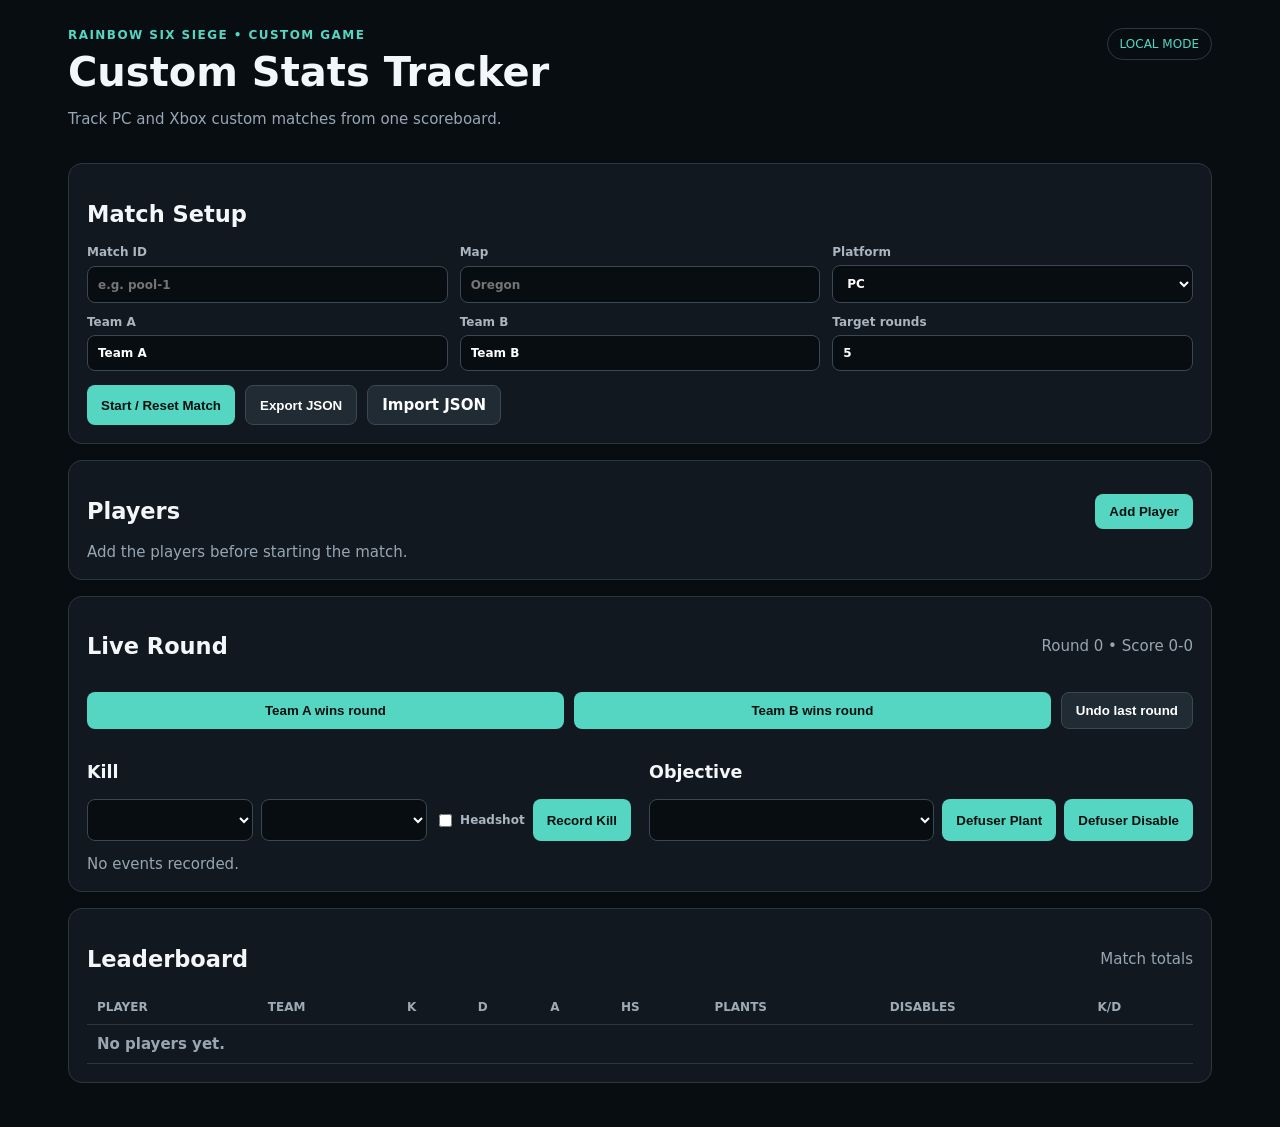
<file: stats-tracker/index.html>
<!doctype html>
<html lang="en">
<head>
  <meta charset="utf-8">
  <meta name="viewport" content="width=device-width,initial-scale=1">
  <title>R6 Custom Stats Tracker</title>
  <link rel="stylesheet" href="./styles.css">
</head>
<body>
  <main class="app">
    <header class="hero">
      <div>
        <div class="eyebrow">RAINBOW SIX SIEGE • CUSTOM GAME</div>
        <h1>Custom Stats Tracker</h1>
        <p>Track PC and Xbox custom matches from one scoreboard.</p>
      </div>
      <div class="connection" id="connection">LOCAL MODE</div>
    </header>

    <section class="panel setup">
      <h2>Match Setup</h2>
      <div class="form-grid">
        <label>Match ID<input id="matchId" placeholder="e.g. pool-1"></label>
        <label>Map<input id="map" placeholder="Oregon"></label>
        <label>Platform
          <select id="platform"><option>PC</option><option>Xbox</option><option>Mixed</option></select>
        </label>
        <label>Team A<input id="teamA" placeholder="Team A"></label>
        <label>Team B<input id="teamB" placeholder="Team B"></label>
        <label>Target rounds<input id="targetRounds" type="number" min="1" max="20" value="5"></label>
      </div>
      <div class="actions">
        <button id="newMatch">Start / Reset Match</button>
        <button class="secondary" id="export">Export JSON</button>
        <label class="file-button secondary">Import JSON<input id="import" type="file" accept="application/json"></label>
      </div>
    </section>

    <section class="panel">
      <div class="section-head"><h2>Players</h2><button id="addPlayer">Add Player</button></div>
      <div id="players" class="players"></div>
    </section>

    <section class="panel">
      <div class="section-head"><h2>Live Round</h2><span id="roundLabel" class="muted">Round 0</span></div>
      <div class="round-controls">
        <button id="roundA">Team A wins round</button>
        <button id="roundB">Team B wins round</button>
        <button class="secondary" id="undoRound">Undo last round</button>
      </div>
      <div class="event-grid">
        <div>
          <h3>Kill</h3>
          <div class="event-form">
            <select id="killer"></select>
            <select id="victim"></select>
            <label class="check"><input id="hs" type="checkbox"> Headshot</label>
            <button id="addKill">Record Kill</button>
          </div>
        </div>
        <div>
          <h3>Objective</h3>
          <div class="event-form">
            <select id="objectivePlayer"></select>
            <button id="plant">Defuser Plant</button>
            <button id="disable">Defuser Disable</button>
          </div>
        </div>
      </div>
      <div id="events" class="events"></div>
    </section>

    <section class="panel">
      <div class="section-head"><h2>Leaderboard</h2><span class="muted">Match totals</span></div>
      <div class="table-wrap">
        <table>
          <thead><tr><th>Player</th><th>Team</th><th>K</th><th>D</th><th>A</th><th>HS</th><th>Plants</th><th>Disables</th><th>K/D</th></tr></thead>
          <tbody id="leaderboard"></tbody>
        </table>
      </div>
    </section>
  </main>
  <script src="./app.js"></script>
</body>
</html>
</file>
<file: stats-tracker/styles.css>
*{box-sizing:border-box}body{margin:0;background:#080d12;color:#f4f7f9;font:15px system-ui,-apple-system,Segoe UI,sans-serif}.app{max-width:1200px;margin:auto;padding:28px}.hero{display:flex;justify-content:space-between;gap:20px;align-items:flex-start;margin-bottom:20px}.eyebrow{font-size:12px;font-weight:800;letter-spacing:.12em;color:#55d6c2}.hero h1{font-size:40px;margin:7px 0}.hero p,.muted{color:#98a6b3}.connection{border:1px solid #2a3743;border-radius:999px;padding:8px 12px;font-size:12px;color:#55d6c2}.panel{background:#111820;border:1px solid #2a3743;border-radius:14px;padding:18px;margin:16px 0}.form-grid{display:grid;grid-template-columns:repeat(3,1fr);gap:12px}.form-grid label,.event-form label{display:grid;gap:6px;color:#aab5bf;font-size:12px;font-weight:700}.form-grid input,.form-grid select,.event-form select{width:100%;padding:10px;border:1px solid #3a4855;border-radius:8px;background:#080d12;color:#fff;font:inherit}.actions,.round-controls{display:flex;gap:10px;flex-wrap:wrap;margin-top:14px}button,.file-button{border:0;border-radius:8px;padding:10px 14px;background:#55d6c2;color:#07110f;font-weight:800;cursor:pointer}.secondary{background:#202b34;color:#fff;border:1px solid #3a4855}.file-button input{display:none}.section-head{display:flex;align-items:center;justify-content:space-between;gap:12px}.players{display:grid;grid-template-columns:repeat(2,1fr);gap:10px}.player{display:grid;grid-template-columns:1fr 150px auto;gap:8px;align-items:center;padding:10px;background:#0d141b;border:1px solid #2a3743;border-radius:9px}.player input,.player select{padding:9px;background:#080d12;color:#fff;border:1px solid #3a4855;border-radius:7px}.danger{background:#3a2024;color:#fff;border:1px solid #67343b}.event-grid{display:grid;grid-template-columns:1fr 1fr;gap:18px;margin-top:15px}.event-form{display:flex;gap:8px;flex-wrap:wrap}.event-form select{flex:1;min-width:130px}.check{display:flex!important;align-items:center;gap:5px!important}.events{margin-top:14px;max-height:230px;overflow:auto}.event{padding:8px 10px;border-bottom:1px solid #27333d;color:#cbd4da}.table-wrap{overflow:auto}table{width:100%;border-collapse:collapse}th,td{text-align:left;padding:10px;border-bottom:1px solid #2a3743;white-space:nowrap}th{color:#9eabb6;font-size:12px;text-transform:uppercase}td:first-child{font-weight:800}.round-controls button{flex:1}.round-controls .secondary{flex:0 0 auto}@media(max-width:800px){.form-grid,.event-grid,.players{grid-template-columns:1fr}.hero{display:block}.connection{display:inline-block;margin-top:10px}.player{grid-template-columns:1fr}.app{padding:16px}}
</file>
